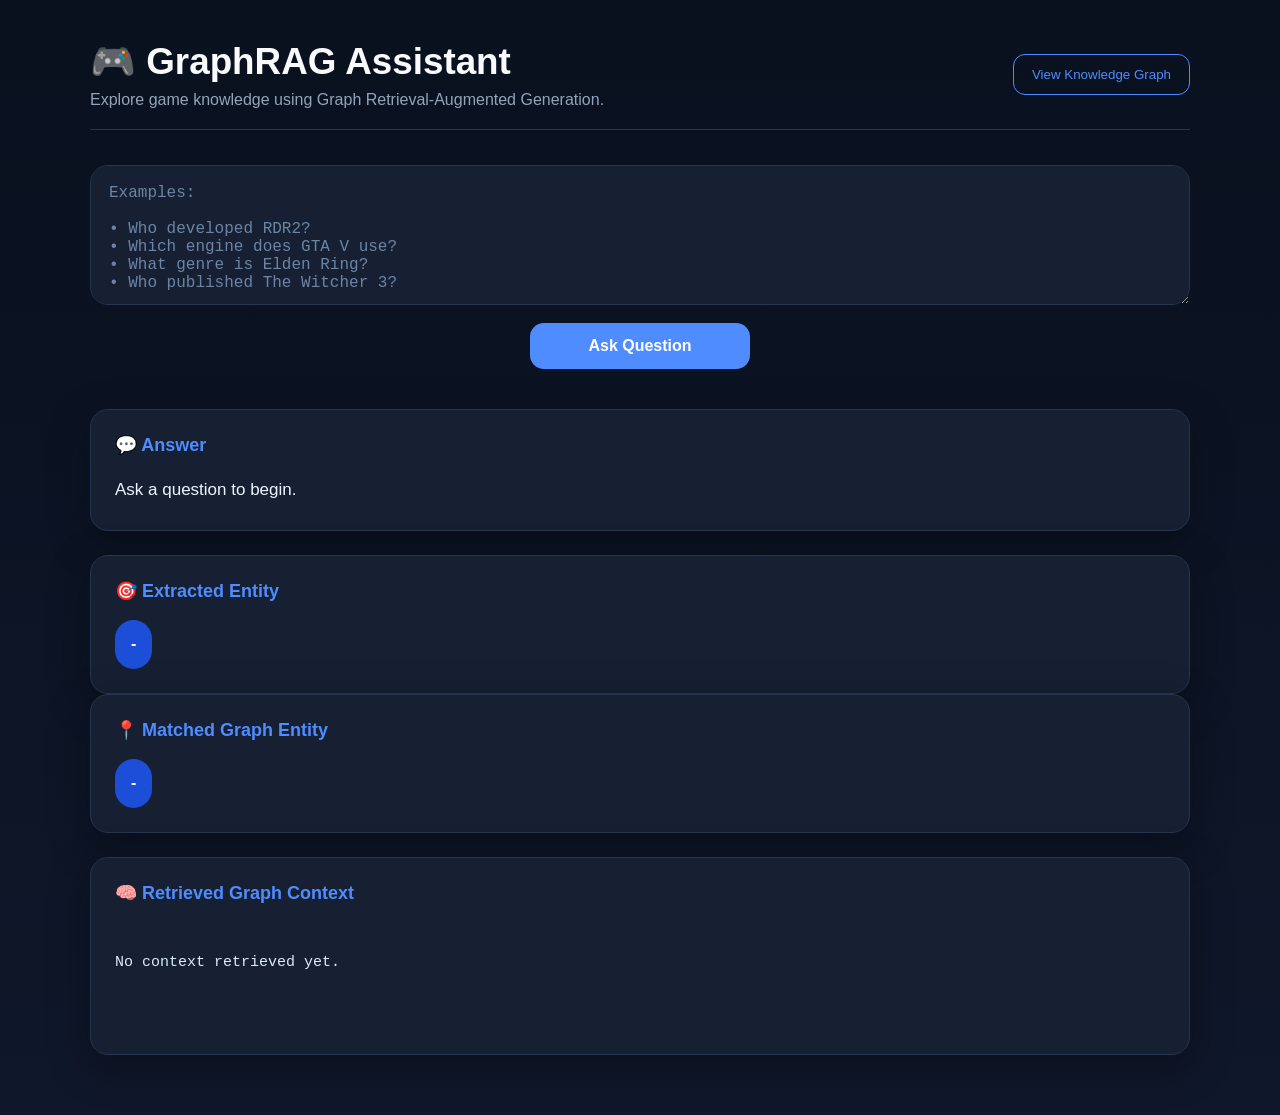
<file: templates/index.html>
<!DOCTYPE html>
<html lang="en">

<head>

    <meta charset="UTF-8">

    <meta
        name="viewport"
        content="width=device-width, initial-scale=1.0">

    <title>GraphRAG Assistant</title>

    <link
        rel="stylesheet"
        href="/static/style.css">

</head>

<body>

<div class="container">

    <!-- =====================================================
         Header
    ====================================================== -->

    <header>

        <div class="header-left">

            <h1>🎮 GraphRAG Assistant</h1>

            <p>
                Explore game knowledge using
                Graph Retrieval-Augmented Generation.
            </p>

        </div>

        <button
            class="graph-btn"
            onclick="window.open('/graph', '_blank')">

            View Knowledge Graph

        </button>

    </header>


    <!-- =====================================================
         Prompt Section
    ====================================================== -->

    <section class="chat">

        <textarea

            id="question"

            placeholder="Examples:

• Who developed RDR2?
• Which engine does GTA V use?
• What genre is Elden Ring?
• Who published The Witcher 3?

Type your question here..."

        ></textarea>

        <button id="askBtn">

            Ask Question

        </button>

    </section>


    <!-- =====================================================
         AI Answer
    ====================================================== -->

    <section class="result">

        <div class="card answer-card">

            <h2>💬 Answer</h2>

            <div id="answer">

                Ask a question to begin.

            </div>

        </div>


        <!-- ========================================= -->
        <!-- Graph Information -->
        <!-- ========================================= -->

        <div class="info-grid">

            <div class="card">

                <h2>🎯 Extracted Entity</h2>

                <p id="entity">

                    -

                </p>

            </div>


            <div class="card">

                <h2>📍 Matched Graph Entity</h2>

                <p id="matched">

                    -

                </p>

            </div>

        </div>


        <!-- ========================================= -->
        <!-- Retrieved Context -->
        <!-- ========================================= -->

        <div class="card">

            <h2>🧠 Retrieved Graph Context</h2>

            <pre id="context">

No context retrieved yet.

            </pre>

        </div>

    </section>

</div>

<script src="/static/app.js"></script>

</body>

</html>
</file>
<file: static/style.css>
/* ==========================================================
   GraphRAG Theme
========================================================== */

:root{

    --bg:#0f172a;
    --surface:#162032;
    --surface-light:#1d2b44;

    --primary:#4f8cff;
    --primary-hover:#3a75eb;

    --text:#f8fafc;
    --muted:#94a3b8;

    --border:#26354d;

    --success:#22c55e;

    --shadow:0 12px 40px rgba(0,0,0,.35);

    --radius:18px;

}


/* ==========================================================
   Reset
========================================================== */

*{

    margin:0;

    padding:0;

    box-sizing:border-box;

}

body{

    background:linear-gradient(
        180deg,
        #09111f,
        #0f172a
    );

    color:var(--text);

    font-family:
        "Segoe UI",
        Arial,
        sans-serif;

    min-height:100vh;

}


/* ==========================================================
   Container
========================================================== */

.container{

    width:min(1100px,92%);

    margin:auto;

    padding:40px 0 60px;

}


/* ==========================================================
   Header
========================================================== */

header{

    display:flex;

    justify-content:space-between;

    align-items:center;

    margin-bottom:35px;

    padding-bottom:20px;

    border-bottom:1px solid var(--border);

}

.header-left h1{

    font-size:2.3rem;

    margin-bottom:8px;

}

.header-left p{

    color:var(--muted);

}

.graph-btn{

    background:transparent;

    border:1px solid var(--primary);

    color:var(--primary);

    padding:12px 18px;

    border-radius:12px;

    cursor:pointer;

    transition:.25s;

}

.graph-btn:hover{

    background:var(--primary);

    color:white;

}


/* ==========================================================
   Prompt Box
========================================================== */

.chat{

    display:flex;

    flex-direction:column;

    gap:18px;

}

textarea{

    background:var(--surface);

    color:white;

    border:1px solid var(--border);

    border-radius:var(--radius);

    padding:18px;

    font-size:16px;

    min-height:140px;

    resize:vertical;

    transition:.25s;

}

textarea:focus{

    border-color:var(--primary);

    outline:none;

    box-shadow:0 0 0 3px rgba(79,140,255,.2);

}

textarea::placeholder{

    color:#6c84a5;

}

#askBtn{

    width:220px;

    align-self:center;

    padding:14px;

    border:none;

    border-radius:14px;

    background:var(--primary);

    color:white;

    font-size:16px;

    font-weight:600;

    cursor:pointer;

    transition:.25s;

}

#askBtn:hover{

    background:var(--primary-hover);

    transform:translateY(-2px);

}


/* ==========================================================
   Results
========================================================== */

.result{

    margin-top:40px;

    display:flex;

    flex-direction:column;

    gap:24px;

}

.card{

    background:var(--surface);

    border:1px solid var(--border);

    border-radius:var(--radius);

    padding:24px;

    box-shadow:var(--shadow);

}

.card h2{

    color:var(--primary);

    font-size:18px;

    margin-bottom:18px;

}

.card p{

    line-height:1.8;

}


/* ==========================================================
   Answer Card
========================================================== */

#answer{

    font-size:17px;

    line-height:1.9;

    color:#eef4ff;

}


/* ==========================================================
   Context
========================================================== */

pre{

    white-space:pre-wrap;

    word-break:break-word;

    line-height:1.8;

    color:#dbeafe;

    font-size:15px;

}


/* ==========================================================
   Entity Chips
========================================================== */

#entity,
#matched{

    display:inline-block;

    padding:10px 16px;

    border-radius:999px;

    background:#1d4ed8;

    color:white;

    font-weight:600;

}


/* ==========================================================
   Footer
========================================================== */

footer{

    margin-top:40px;

    text-align:center;

    color:var(--muted);

}


/* ==========================================================
   Scrollbar
========================================================== */

::-webkit-scrollbar{

    width:10px;

}

::-webkit-scrollbar-thumb{

    background:#30435f;

    border-radius:100px;

}


/* ==========================================================
   Responsive
========================================================== */

@media(max-width:900px){

    header{

        flex-direction:column;

        gap:20px;

        text-align:center;

    }

    #askBtn{

        width:100%;

    }

}
</file>
